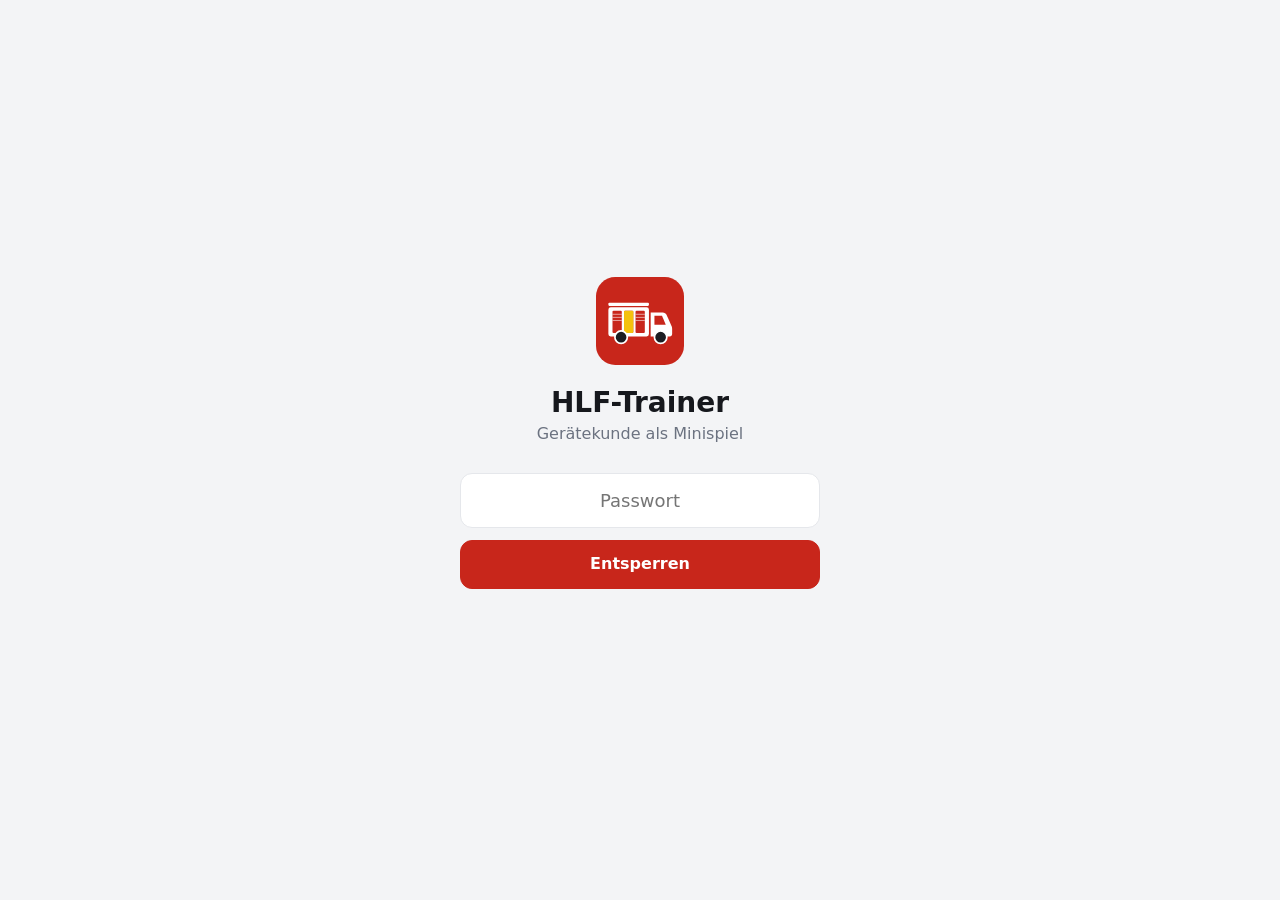
<file: index.html>
<!doctype html>
<html lang="de">
<head>
  <meta charset="utf-8">
  <meta name="viewport" content="width=device-width, initial-scale=1, viewport-fit=cover">
  <meta name="theme-color" content="#c8261b">
  <meta name="robots" content="noindex, nofollow">
  <meta name="apple-mobile-web-app-capable" content="yes">
  <meta name="apple-mobile-web-app-status-bar-style" content="black-translucent">
  <title>HLF-Trainer</title>
  <link rel="manifest" href="manifest.webmanifest">
  <link rel="icon" href="icons/icon.svg" type="image/svg+xml">
  <link rel="apple-touch-icon" href="icons/icon-180.png">
  <link rel="stylesheet" href="css/app.css">
  <script type="importmap">
    { "imports": { "three": "./vendor/three.module.min.js", "three/addons/controls/OrbitControls.js": "./vendor/OrbitControls.js" } }
  </script>
</head>
<body>
  <!-- Passwort -->
  <section id="screen-lock" class="screen">
    <div class="lock">
      <img src="icons/icon.svg" alt="" class="lock-icon">
      <h1>HLF-Trainer</h1>
      <p class="muted">Gerätekunde als Minispiel</p>
      <form id="lock-form" autocomplete="on">
        <input type="text" name="username" value="hlf" autocomplete="username" hidden>
        <input id="password" type="password" placeholder="Passwort" autocomplete="current-password" required>
        <button class="btn primary" type="submit">Entsperren</button>
        <p id="lock-error" class="error" role="alert"></p>
      </form>
    </div>
  </section>

  <!-- Start -->
  <section id="screen-home" class="screen">
    <header class="home-head">
      <div>
        <h1 id="vehicle-name">HLF</h1>
        <p id="vehicle-sub" class="muted"></p>
        <p id="img-status" class="img-status" hidden></p>
      </div>
      <button id="logout" class="btn ghost small" title="Abmelden">Abmelden</button>
    </header>

    <div class="card progress">
      <div class="progress-head">
        <div><span id="prog-pct" class="progress-pct">0 %</span> <span class="muted">gelernt</span></div>
        <small id="prog-count" class="muted"></small>
      </div>
      <div id="prog-bar"></div>
      <div class="legend">
        <span class="st-ok"><i></i>Gewusst <b id="prog-ok">0</b></span>
        <span class="st-bad"><i></i>Falsch <b id="prog-bad">0</b></span>
        <span class="st-new"><i></i>Noch offen <b id="prog-new">0</b></span>
      </div>
      <p id="prog-prio" class="muted prog-prio"></p>
    </div>

    <div class="modes">
      <div class="mode mode-group">
        <span><b>Training</b><small>Gerät suchen – mit Tipps, ohne Zeitdruck</small></span>
        <div class="variants">
          <button class="btn small" data-mode="train" data-variant="mix">Gemischt</button>
          <button class="btn small" data-mode="train" data-variant="prio">Wichtiges zuerst</button>
          <button id="btn-errors" class="btn small" data-mode="train" data-variant="errors">Fehler wiederholen</button>
        </div>
      </div>
      <div class="mode-wrap">
        <button class="mode" data-mode="challenge">
          <span><b>Wettkampf</b><small>50 Sekunden – finde so viele Geräte wie möglich</small></span>
        </button>
        <button id="rules-btn" class="rules-btn">Regeln</button>
      </div>
      <button class="mode" data-mode="learn">
        <span><b>Lernmodus</b><small>Fächer öffnen und in Ruhe anschauen</small></span>
      </button>
    </div>

    <div id="board-box" class="card" hidden>
      <div class="board-head"><h2>Bestenliste Wettkampf</h2><small id="board-status" class="muted"></small></div>
      <ol id="board-list" class="board"></ol>
    </div>

    <div class="card">
      <h2>Nach Fach</h2>
      <div id="comp-progress"></div>
    </div>

    <p id="highscore" class="muted center"></p>
    <button id="reset-stats" class="link">Statistik zurücksetzen</button>
  </section>

  <!-- Spiel -->
  <section id="screen-game" class="screen">
    <header class="bar">
      <button id="game-back" class="icon-btn" aria-label="Zurück">←</button>
      <span id="mode-label"></span>
      <span id="hud"></span>
    </header>
    <div class="task">
      <div class="task-text">
        <small><span id="task-label"></span><span id="task-badge" class="badge" hidden></span></small>
        <strong id="task-name"></strong>
      </div>
      <button id="skip-btn" class="btn small" hidden>Überspringen</button>
    </div>
    <div id="race-bar" class="race-bar" hidden><i></i></div>
    <div class="stage">
      <div id="truck" class="layer"></div>
      <div id="photo" class="layer hidden"></div>
      <div id="toast" class="toast" role="status" aria-live="polite"></div>
      <div id="sheet" class="sheet" hidden>
        <div class="sheet-head"><b id="sheet-title"></b><button id="sheet-close" class="icon-btn" aria-label="Schließen">×</button></div>
        <ul id="sheet-list" class="dot-list"></ul>
      </div>
    </div>
    <footer id="controls" class="controls"></footer>
  </section>

  <!-- Ergebnis -->
  <section id="screen-result" class="screen">
    <div class="result">
      <p id="result-title" class="muted">Wettkampf beendet</p>
      <div id="result-score" class="big-score">0</div>
      <p id="result-meta" class="muted"></p>
      <form id="board-form" class="card board-form" hidden>
        <h2>In die Rangliste eintragen</h2>
        <div class="board-row">
          <input id="nick" maxlength="20" placeholder="Nickname" autocomplete="nickname" required>
          <button class="btn primary" type="submit">Eintragen</button>
        </div>
        <p id="board-msg" class="muted"></p>
      </form>
      <div id="result-mistakes-box" class="card">
        <h2>Hier hast du dich vertan</h2>
        <ul id="result-mistakes" class="list"></ul>
      </div>
      <button id="result-again" class="btn primary">Nochmal</button>
      <button id="result-home" class="btn ghost">Zur Übersicht</button>
    </div>
  </section>

  <!-- Erklärung beim ersten Wettkampf -->
  <div id="intro" class="modal" hidden>
    <div class="modal-card" role="dialog" aria-labelledby="intro-title">
      <h2 id="intro-title">So läuft der Wettkampf</h2>
      <ul>
        <li><b>50 Sekunden</b> – finde so viele Geräte wie möglich.</li>
        <li>Erst den richtigen <b>Rollladen</b> antippen, dann das Gerät im <b>Foto</b>.</li>
        <li>Pro Gerät ist <b>ein Fehlversuch</b> erlaubt – dann gibt es nur die halben Punkte.</li>
        <li>Zweiter Fehler oder <b>Überspringen</b>: −50 Punkte.</li>
        <li>Normale Geräte zählen <b>×1,5</b>, seltene <b>×2</b>.</li>
      </ul>
      <button id="intro-go" class="btn primary">Los geht's</button>
    </div>
  </div>

  <script type="module" src="js/app.js"></script>
</body>
</html>
</file>
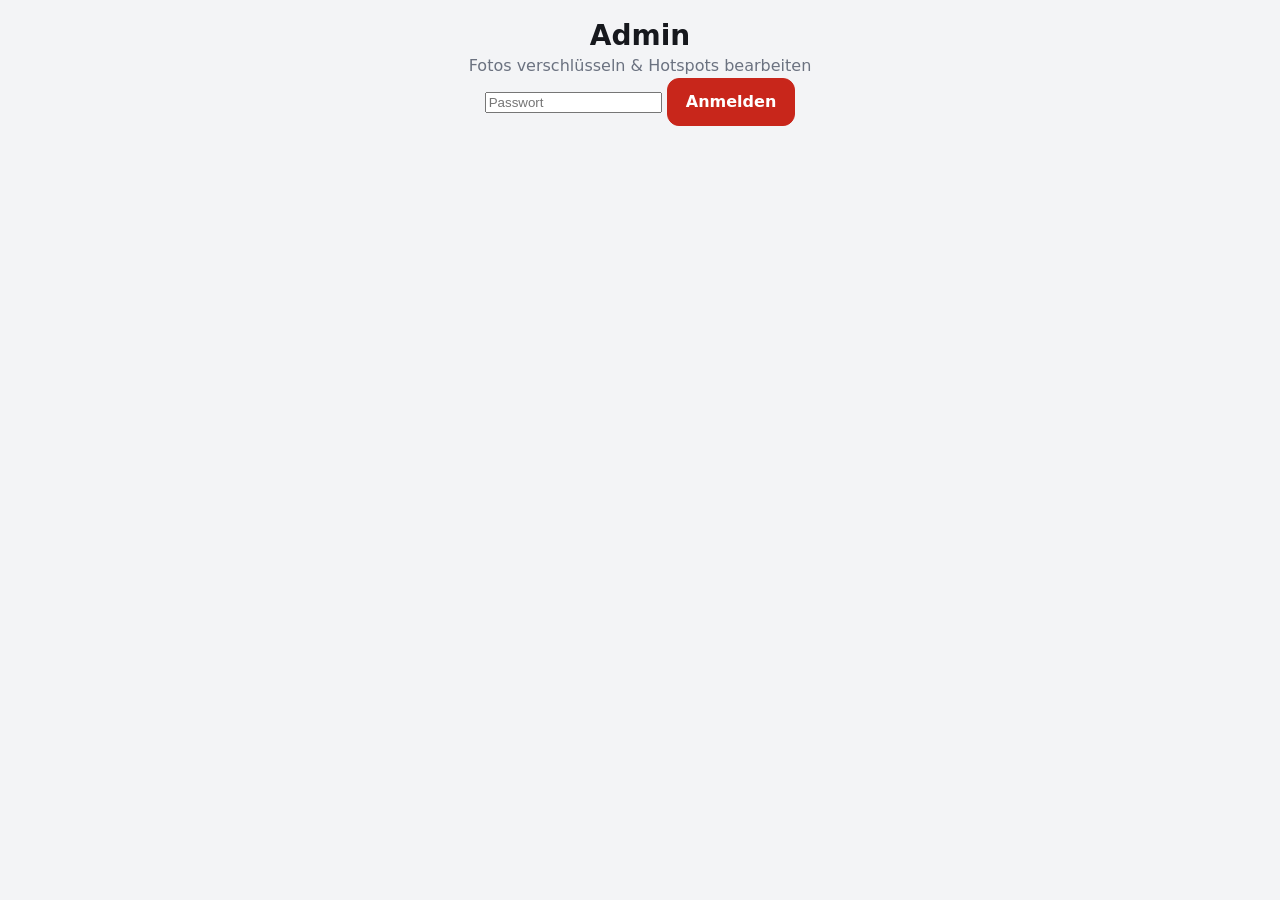
<file: admin.html>
<!doctype html>
<html lang="de">
<head>
  <meta charset="utf-8">
  <meta name="viewport" content="width=device-width, initial-scale=1">
  <meta name="robots" content="noindex, nofollow">
  <title>HLF-Trainer · Admin</title>
  <link rel="icon" href="icons/icon.svg" type="image/svg+xml">
  <link rel="stylesheet" href="css/app.css">
  <link rel="stylesheet" href="css/admin.css">
</head>
<body class="admin">
  <section id="admin-lock" class="screen active">
    <div class="lock">
      <h1>Admin</h1>
      <p class="muted">Fotos verschlüsseln &amp; Hotspots bearbeiten</p>
      <form id="admin-lock-form">
        <input id="admin-password" type="password" placeholder="Passwort" autocomplete="current-password" required>
        <button class="btn primary" type="submit">Anmelden</button>
        <p id="admin-error" class="error"></p>
      </form>
    </div>
  </section>

  <section id="admin-main" class="screen">
    <header class="admin-head">
      <h1>HLF-Trainer · Admin</h1>
      <a href="./" class="btn ghost small">Zur App</a>
    </header>

    <details class="card help">
      <summary>So funktioniert's</summary>
      <ol>
        <li>Fach wählen. Neues Foto? → „Foto ersetzen“ (wird hier im Browser verkleinert und verschlüsselt).</li>
        <li>Gerät in der Liste auswählen oder neu anlegen, dann auf dem Foto ein Rechteck um das Gerät <b>ziehen</b>.</li>
        <li>Rechteck antippen = auswählen, „Rechteck löschen“ entfernt es.</li>
        <li>Unten „Dateien herunterladen“ → auf GitHub unter <code>data/</code> (Fotos nach <code>data/img/</code>) per <i>Add file → Upload files</i> hochladen.</li>
      </ol>
      <p class="muted">Nur <code>.enc</code>-Dateien hochladen – nie die Original-Fotos.</p>
    </details>

    <div class="admin-grid">
      <div class="panel">
        <label>Fach
          <select id="comp-select"></select>
        </label>
        <div class="row">
          <label class="btn ghost small file-btn">Foto ersetzen<input id="photo-file" type="file" accept="image/*" hidden></label>
          <button id="comp-add" class="btn ghost small">Fach anlegen</button>
        </div>

        <h2>Geräte in diesem Fach</h2>
        <ul id="item-list" class="item-list"></ul>
        <div class="row">
          <button id="item-new" class="btn ghost small">+ Neues Gerät</button>
          <select id="item-existing"><option value="">+ vorhandenes Gerät …</option></select>
        </div>

        <div id="item-edit" class="card" hidden>
          <label>Name <input id="item-name"></label>
          <label>Wichtigkeit
            <select id="item-prio">
              <option value="1">wichtig – kommt bei „Wichtiges zuerst“ zuerst</option>
              <option value="2">normal</option>
              <option value="3">selten gebraucht</option>
            </select>
          </label>
          <p class="muted" id="item-where"></p>
          <div class="row">
            <button id="rect-delete" class="btn ghost small" disabled>Rechteck löschen</button>
            <button id="item-remove" class="btn ghost small">Aus Fach entfernen</button>
          </div>
        </div>
      </div>

      <div class="editor-wrap">
        <div id="editor" class="editor"><p class="muted">Kein Foto für dieses Fach.</p></div>
      </div>
    </div>

    <div class="card save">
      <h2>Speichern</h2>
      <p id="dirty" class="muted">Keine Änderungen.</p>
      <div class="row">
        <button id="download" class="btn primary">Dateien herunterladen</button>
        <button id="json-export" class="btn ghost small">JSON-Backup</button>
        <label class="btn ghost small file-btn">JSON laden<input id="json-import" type="file" accept="application/json" hidden></label>
      </div>
    </div>
  </section>

  <script type="module" src="js/admin.js"></script>
</body>
</html>
</file>
<file: css/app.css>
:root {
  --bg: #f3f4f6;
  --surface: #ffffff;
  --text: #16181d;
  --muted: #6b7280;
  --line: #e5e7eb;
  --red: #c8261b;
  --red-dark: #a51e15;
  --ok: #16a34a;
  --bad: #dc2626;
  --hint: #f59e0b;
  --stage: #dfe3e8;
  --radius: 14px;
  --safe-top: env(safe-area-inset-top, 0px);
  --safe-bottom: env(safe-area-inset-bottom, 0px);
}
@media (prefers-color-scheme: dark) {
  :root {
    --bg: #0f1115;
    --surface: #1a1d23;
    --text: #eef0f3;
    --muted: #9aa1ac;
    --line: #2a2e36;
    --stage: #23272f;
  }
}

* { box-sizing: border-box; -webkit-tap-highlight-color: transparent; }
html, body { margin: 0; height: 100%; }
body {
  font: 16px/1.4 system-ui, -apple-system, "Segoe UI", Roboto, sans-serif;
  background: var(--bg);
  color: var(--text);
  overscroll-behavior: none;
}
h1, h2 { margin: 0; }
button { font: inherit; color: inherit; }
.muted { color: var(--muted); margin: 0; }

.screen { display: none; min-height: 100dvh; padding: calc(16px + var(--safe-top)) 16px calc(16px + var(--safe-bottom)); }
.screen.active { display: flex; flex-direction: column; }

/* Buttons */
.btn {
  border: 0; border-radius: 12px; padding: 12px 18px; min-height: 48px;
  font-weight: 600; cursor: pointer; background: var(--surface); border: 1px solid var(--line);
}
.btn.primary { background: var(--red); color: #fff; border-color: var(--red); }
.btn.primary:active { background: var(--red-dark); }
.btn.ghost { background: var(--surface); }
.btn.small { min-height: 36px; padding: 6px 12px; font-size: 14px; }
.btn:disabled { opacity: .6; }
.link { background: none; border: 0; color: var(--muted); text-decoration: underline; margin: 24px auto 0; padding: 8px; cursor: pointer; }
.icon-btn { background: none; border: 0; font-size: 24px; width: 44px; height: 44px; cursor: pointer; }

/* Login */
#screen-lock { justify-content: center; }
.lock { width: 100%; max-width: 360px; margin: 0 auto; text-align: center; }
.lock-icon { width: 88px; height: 88px; margin-bottom: 12px; }
.lock h1 { font-size: 28px; }
#lock-form { display: flex; flex-direction: column; gap: 12px; margin-top: 28px; }
#lock-form input {
  font: inherit; padding: 14px 16px; border-radius: 12px; border: 1px solid var(--line);
  background: var(--surface); color: var(--text); font-size: 18px; text-align: center;
}
.error { color: var(--bad); min-height: 1.4em; margin: 0; }

/* Start */
#screen-home { max-width: 560px; margin: 0 auto; gap: 16px; }
.home-head { display: flex; justify-content: space-between; align-items: flex-start; gap: 12px; }
.home-head h1 { font-size: 30px; }
.modes { display: flex; flex-direction: column; gap: 12px; }
.mode {
  display: flex; align-items: center; gap: 14px; text-align: left; padding: 16px;
  background: var(--surface); border: 1px solid var(--line); border-radius: var(--radius); cursor: pointer;
}
.mode:not(.mode-group):active { transform: scale(.98); }
.mode-group { flex-direction: column; align-items: stretch; cursor: default; }
.variants { display: grid; grid-template-columns: 1fr 1fr; gap: 8px; }
.variants .btn { min-height: 44px; font-size: 14px; }
.variants .btn:last-child { grid-column: 1 / -1; }
.variants .btn:disabled { opacity: .45; }
.mode b { display: block; font-size: 18px; }
.mode small { color: var(--muted); }
.card { background: var(--surface); border: 1px solid var(--line); border-radius: var(--radius); padding: 14px 16px; }
.card h2 { font-size: 15px; margin-bottom: 8px; }
.list { list-style: none; margin: 0; padding: 0; }
.list li { display: flex; justify-content: space-between; gap: 12px; padding: 8px 0; border-top: 1px solid var(--line); }
.list li:first-child { border-top: 0; }
.list small { color: var(--muted); white-space: nowrap; }

/* Fortschritt */
:root { --st-ok: #16a34a; --st-bad: #dc2626; --st-new: #d1d5db; }
@media (prefers-color-scheme: dark) { :root { --st-new: #3a3f48; } }
.center { text-align: center; }
.progress-head { display: flex; justify-content: space-between; align-items: baseline; gap: 8px; flex-wrap: wrap; }
.progress-pct { font-size: 34px; font-weight: 800; letter-spacing: -0.02em; font-variant-numeric: tabular-nums; }
.segbar { display: flex; gap: 2px; border-radius: 999px; overflow: hidden; background: var(--st-new); }
.segbar.big { height: 14px; margin: 10px 0 12px; }
.segbar.mini { height: 8px; flex: 1; min-width: 60px; }
.seg { display: block; height: 100%; transition: width .8s cubic-bezier(.2, .8, .2, 1); }
.seg.ok { background: var(--st-ok); }
.seg.bad { background: var(--st-bad); }
.seg.new { background: var(--st-new); }
.seg[style*="width: 0%"] { margin-left: -2px; }
.legend { display: flex; gap: 14px; flex-wrap: wrap; font-size: 14px; color: var(--muted); }
.prog-prio { margin-top: 10px; font-size: 14px; }
.legend b { color: var(--text); font-variant-numeric: tabular-nums; }
.legend i, .dot-list i { display: inline-block; width: 10px; height: 10px; border-radius: 50%; margin-right: 6px; flex: none; }
.st-ok i { background: var(--st-ok); }
.st-bad i { background: var(--st-bad); }
.st-new i { background: var(--st-new); }
.comp-row { border-top: 1px solid var(--line); }
.comp-row:first-child { border-top: 0; }
.comp-row summary { display: flex; align-items: center; gap: 12px; padding: 10px 0; cursor: pointer; list-style: none; }
.comp-row summary::-webkit-details-marker { display: none; }
.comp-id { font-weight: 700; width: 64px; flex: none; overflow: hidden; text-overflow: ellipsis; white-space: nowrap; }
.comp-frac { font-size: 13px; color: var(--muted); width: 42px; text-align: right; font-variant-numeric: tabular-nums; }
.dot-list { list-style: none; margin: 0; padding: 0 0 10px; }
.dot-list li { display: flex; align-items: center; padding: 5px 0; font-size: 15px; }

.img-status { margin: 4px 0 0; font-size: 13px; color: var(--muted); }
.img-status.err { color: var(--bad); }

/* Erklärung */
.mode-wrap { position: relative; display: flex; flex-direction: column; }
.rules-btn {
  position: absolute; top: 12px; right: 12px; padding: 6px 12px; border-radius: 999px; cursor: pointer;
  border: 1px solid var(--line); background: var(--bg); color: var(--muted); font-size: 13px; font-weight: 600;
}
.modal { position: fixed; inset: 0; z-index: 20; display: grid; place-items: center; padding: 16px; background: rgb(0 0 0 / .55); }
.modal[hidden] { display: none; }
.modal-card { width: 100%; max-width: 400px; background: var(--surface); border-radius: var(--radius); padding: 20px; display: flex; flex-direction: column; gap: 14px; }
.modal-card h2 { font-size: 20px; }
.modal-card ul { margin: 0; padding-left: 20px; display: flex; flex-direction: column; gap: 8px; }

/* Wettkampf-Uhr */
.race-bar { height: 6px; background: var(--line); }
.race-bar i { display: block; height: 100%; width: 100%; background: var(--ok); transition: width .2s linear, background .3s; }
.race-bar.low i { background: var(--bad); }

/* Rangliste */
.board-head { display: flex; justify-content: space-between; align-items: baseline; gap: 8px; }
.board { list-style: none; margin: 4px 0 0; padding: 0; counter-reset: pos; }
.board li { display: flex; align-items: center; gap: 12px; padding: 8px 0; border-top: 1px solid var(--line); font-variant-numeric: tabular-nums; }
.board li:first-child { border-top: 0; }
.board li::before { counter-increment: pos; content: counter(pos); width: 22px; text-align: right; color: var(--muted); font-weight: 700; }
.board li:nth-child(1)::before { color: #b8860b; }
.board li span { flex: 1; min-width: 0; overflow: hidden; text-overflow: ellipsis; white-space: nowrap; }
.board li.me { font-weight: 700; }
.board li.me span::after { content: ' (du)'; font-weight: 400; color: var(--muted); }
.board .empty { color: var(--muted); }
.board .empty::before { content: none; }
.board-form { text-align: left; }
.board-row { display: flex; gap: 8px; margin-top: 8px; }
.board-row input {
  flex: 1; min-width: 0; font: inherit; padding: 12px 14px; border-radius: 12px;
  border: 1px solid var(--line); background: var(--bg); color: var(--text);
}
.board-form p { margin: 8px 0 0; min-height: 1.4em; }

/* Geräteliste über dem Foto */
.sheet {
  position: absolute; left: 8px; right: 8px; bottom: 8px; max-height: 45%; overflow: auto; z-index: 4;
  background: var(--surface); border-radius: var(--radius); padding: 4px 14px 6px; box-shadow: 0 8px 30px rgb(0 0 0 / .35);
}
.sheet-head { display: flex; justify-content: space-between; align-items: center; position: sticky; top: 0; background: var(--surface); }
.sheet .dot-list li { cursor: pointer; padding: 8px 0; border-top: 1px solid var(--line); }
.hs.sel { fill: rgb(245 158 11 / .3); stroke: #f59e0b; }

/* Spiel */
#screen-game { padding: var(--safe-top) 0 var(--safe-bottom); height: 100dvh; min-height: 0; }
.bar { display: flex; align-items: center; gap: 8px; padding: 4px 12px 0 4px; }
#mode-label { font-weight: 600; flex: 1; }
#hud { font-variant-numeric: tabular-nums; font-weight: 700; }
.task { padding: 4px 16px 10px; display: flex; align-items: flex-end; gap: 12px; }
.task-text { flex: 1; min-width: 0; }
#skip-btn { flex: none; }
.task small { display: block; color: var(--muted); font-size: 13px; }
.badge { white-space: nowrap; margin-left: 8px; padding: 1px 8px; border-radius: 999px; font-size: 12px; font-weight: 700; vertical-align: 1px; }
.badge.p2 { background: rgb(59 130 246 / .15); color: #2563eb; }
.badge.p3 { background: rgb(168 85 247 / .15); color: #9333ea; }
@media (prefers-color-scheme: dark) { .badge.p2 { color: #93c5fd; } .badge.p3 { color: #d8b4fe; } }
.task strong { display: block; font-size: 22px; line-height: 1.2; }
.stage { position: relative; flex: 1; min-height: 0; background: var(--stage); overflow: hidden; }
.layer { position: absolute; inset: 0; touch-action: none; }
.layer.hidden { display: none; }
#truck canvas { display: block; width: 100%; height: 100%; }
.controls { display: flex; gap: 8px; padding: 10px 12px; }
.controls:empty { display: none; }
.controls .btn { flex: 1; padding-left: 6px; padding-right: 6px; min-width: 0; }

/* Ersatz ohne 3D */
.fallback { position: absolute; inset: 0; overflow: auto; padding: 12px 16px; display: flex; flex-direction: column; justify-content: center; gap: 6px; }
.fallback h3 { margin: 6px 0 0; font-size: 13px; color: var(--muted); font-weight: 600; }
.fallback-row { display: grid; grid-template-columns: repeat(3, 1fr); gap: 8px; }
.fallback .btn[data-flash=bad] { background: var(--bad); color: #fff; }
.fallback .btn[data-flash=ok] { background: var(--ok); color: #fff; }

/* Foto */
.photo-view { overflow: hidden; background: #000; cursor: crosshair; user-select: none; -webkit-user-select: none; }
.photo-content { position: absolute; left: 0; top: 0; transform-origin: 0 0; }
.photo-content.animate { transition: transform .35s ease; }
.photo-content img { display: block; width: 100%; height: 100%; pointer-events: none; }
.photo-content svg { position: absolute; inset: 0; width: 100%; height: 100%; pointer-events: none; overflow: visible; }
.hs { fill: transparent; stroke-width: 3px; }
.hs.ok { fill: rgb(34 197 94 / .25); stroke: #22c55e; }
.hs.reveal { fill: rgb(245 158 11 / .25); stroke: #f59e0b; }
.hs.hint { fill: rgb(245 158 11 / .15); stroke: #f59e0b; stroke-dasharray: 8 6; animation: pulse 1s ease-in-out infinite; }
.hs.learn { fill: rgb(59 130 246 / .12); stroke: #60a5fa; }
@keyframes pulse { 50% { opacity: .35; } }
.photo-marker {
  position: absolute; width: 36px; height: 36px; margin: -18px 0 0 -18px; border-radius: 50%;
  border: 4px solid; animation: pop .9s ease-out forwards; pointer-events: none;
}
.photo-marker.ok { border-color: #22c55e; }
.photo-marker.bad { border-color: #ef4444; }
@keyframes pop { from { opacity: 1; scale: .5; } to { opacity: 0; scale: 2.2; } }

/* Toast */
.toast {
  position: absolute; left: 50%; bottom: 16px; transform: translate(-50%, 20px); opacity: 0;
  max-width: calc(100% - 32px); padding: 10px 16px; border-radius: 999px; background: rgb(20 22 27 / .88); color: #fff;
  font-weight: 600; transition: .2s; pointer-events: none; text-align: center; z-index: 5;
}
.toast.show { opacity: 1; transform: translate(-50%, 0); }
.toast.ok { background: rgb(22 163 74 / .95); }
.toast.bad { background: rgb(220 38 38 / .95); }
.toast.hint { background: rgb(217 119 6 / .95); }

/* Ergebnis */
#screen-result { justify-content: center; }
.result { max-width: 420px; width: 100%; margin: 0 auto; display: flex; flex-direction: column; gap: 12px; text-align: center; }
.result .card { text-align: left; }
.big-score { font-size: 72px; font-weight: 800; color: var(--red); line-height: 1; }

@media (min-width: 900px) {
  .task strong { font-size: 26px; }
  .controls { max-width: 640px; margin: 0 auto; width: 100%; }
}
</file>
<file: css/admin.css>
.admin #admin-main { gap: 16px; max-width: 1200px; margin: 0 auto; }
.admin-head { display: flex; justify-content: space-between; align-items: center; gap: 12px; }
.admin-head h1 { font-size: 22px; }
.admin-head a { text-decoration: none; display: inline-flex; align-items: center; }
.help ol { padding-left: 20px; margin: 8px 0; }
.help summary { cursor: pointer; font-weight: 600; }
.admin-grid { display: grid; gap: 16px; grid-template-columns: 1fr; }
@media (min-width: 900px) { .admin-grid { grid-template-columns: 340px 1fr; } }
.panel { display: flex; flex-direction: column; gap: 12px; }
.panel h2 { font-size: 15px; margin-top: 8px; }
.panel label { display: flex; flex-direction: column; gap: 4px; font-size: 14px; color: var(--muted); }
.panel select, .panel input:not([type=file]) {
  font: inherit; padding: 10px 12px; border-radius: 10px; border: 1px solid var(--line); background: var(--surface); color: var(--text);
}
.row { display: flex; flex-wrap: wrap; gap: 8px; align-items: center; }
.row select { flex: 1; min-width: 160px; }
.file-btn { display: inline-flex; align-items: center; cursor: pointer; color: var(--text) !important; flex-direction: row !important; font-size: 14px !important; }
.item-list { list-style: none; margin: 0; padding: 0; max-height: 45vh; overflow: auto; border: 1px solid var(--line); border-radius: 12px; background: var(--surface); }
.item-list li { padding: 10px 12px; border-top: 1px solid var(--line); cursor: pointer; display: flex; justify-content: space-between; gap: 8px; }
.item-list li:first-child { border-top: 0; }
.item-list li.active { background: rgb(200 38 27 / .12); font-weight: 600; }
.item-list li small { color: var(--muted); }
.item-list li.empty small { color: var(--bad); }
.editor-wrap { background: #000; border-radius: var(--radius); overflow: hidden; display: flex; justify-content: center; align-items: flex-start; align-self: start; }
.editor { position: relative; touch-action: none; user-select: none; -webkit-user-select: none; max-width: 100%; }
.editor > p { color: #aaa; padding: 40px; }
.editor img { display: block; max-width: 100%; max-height: 80vh; pointer-events: none; }
.editor svg { position: absolute; inset: 0; width: 100%; height: 100%; cursor: crosshair; }
.editor rect { vector-effect: non-scaling-stroke; stroke-width: 2px; fill: rgb(96 165 250 / .12); stroke: #60a5fa; cursor: pointer; }
.editor rect.mine { fill: rgb(250 204 21 / .25); stroke: #facc15; stroke-width: 3px; }
.editor rect.selected { fill: rgb(239 68 68 / .3); stroke: #ef4444; stroke-width: 3px; }
.editor rect.draft { fill: rgb(250 204 21 / .2); stroke: #facc15; stroke-dasharray: 6 4; }
.save .row { margin-top: 8px; }
</file>
